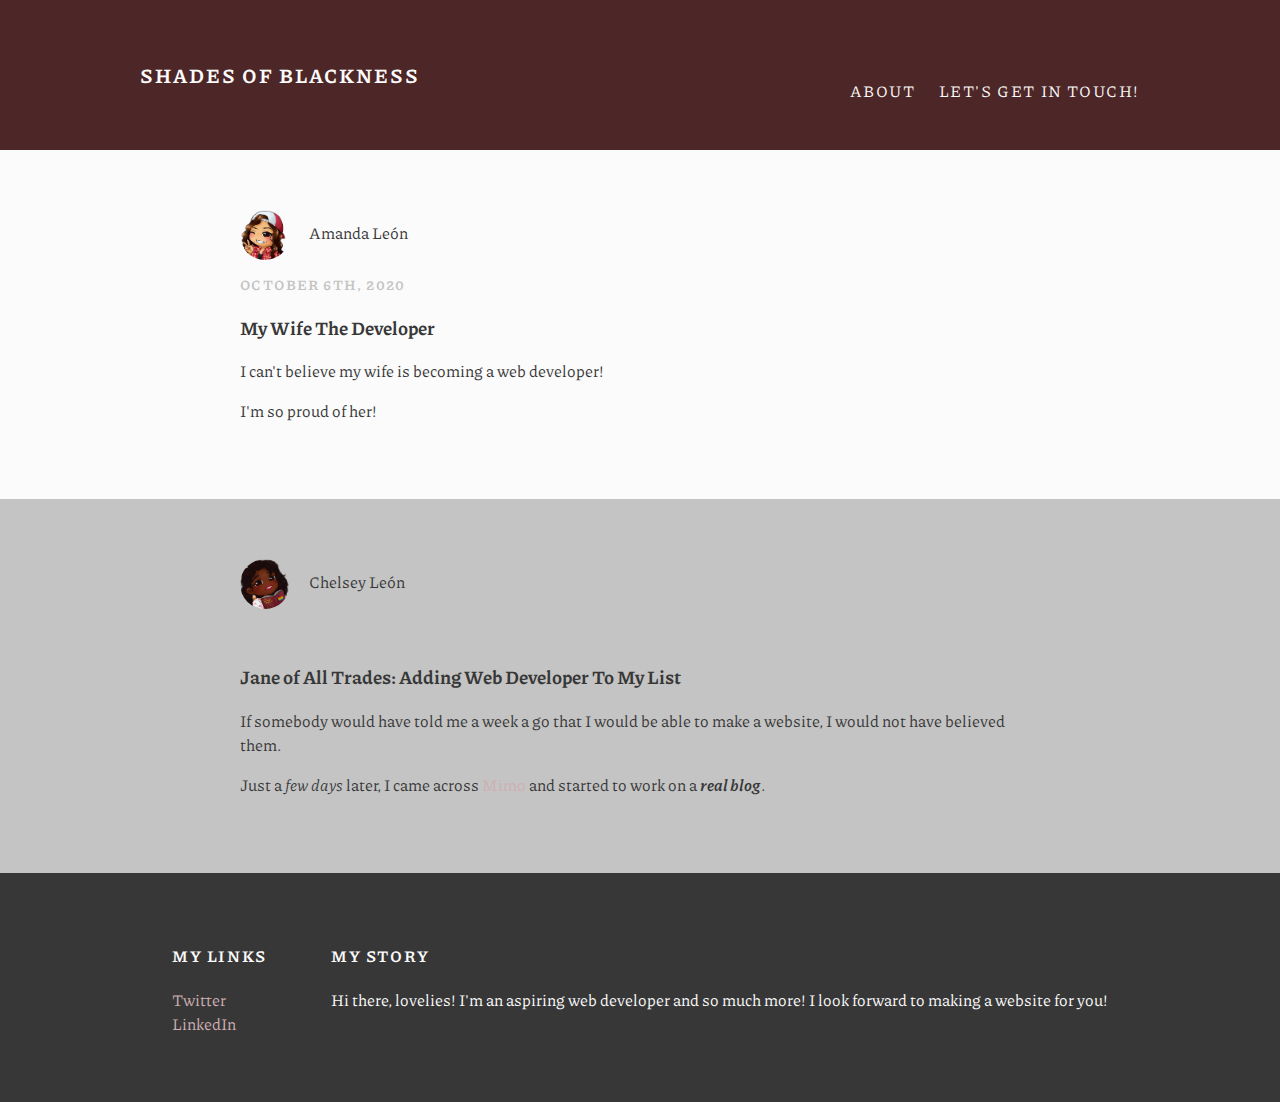
<file: index.html>
<!DOCTYPE html>
<html>
  <head>
    <title>Shades of Blackness</title>
    <link rel="stylesheet" type="text/css" href="style.css">
  </head>
  <body>
    <div id="header">
      <div class="header-container container">
        <a id="header-title" href="index.html">Shades of Blackness</a>
        <ul id="header-nav">
          <li><a href="about.html">About</a></li>
          <li><a href="mailto:chelseyleondevs@gmail.com?subject=Reaching Out...">Let's Get In Touch!</a></li>
        </ul>
      </div>
    </div>
    <div id="content">
      <div class="post-container">
        <div class="post">
          <div class="post-author">
            <img src="guest.PNG" alt="image of the author">
            <span>Amanda León</span>
          </div>
          <p class="post-date">October 6th, 2020</p>
          <h3 class="post-title">My Wife The Developer</h3>
          <div class="post-content">
            <p>I can't believe my wife is becoming a web developer!</p>
            <p>I'm so proud of her!</p>
          </div>
          </div>
          <div class="post-container">
        <div class="post">
          <div class="post-author">
            <img src="author-picture.PNG" alt="image of the author">
            <span>Chelsey León</span>
          </div>
          <p class="post-date">October 6th, 2020</p>
          <h3 class="post-title">Jane of All Trades: Adding Web Developer To My List</h3>
          <div class="post-content">
            <p>If somebody would have told me a week a go that I would be able to make a website, I would not have believed them.</p>
            <p> Just a <em>few days</em> later, I came across <a href="https://getmimo.com/">Mimo</a> and started to work on a <em><strong>real blog</strong></em>.</p>
          </div>
        </div>
      </div>
      </div>
    </div>
    <div id="footer">
      <div class="footer-container container">
        <div class="column">
          <h4>My Links</h4>
          <p>
          <a href="https://twitter.com/MrsChelseyJLeon">Twitter</a>
          <br>
          <a href="https://www.linkedin.com/in/chelseyjleon/">LinkedIn</a>
        </p>
        </div>
        <div class="column">
          <h4>My Story</h4>
          <p>Hi there, lovelies! I'm an aspiring web developer and so much more! I look forward to making a website for you!</p>
        </div>
      </div>
    </div>
  </body>
</html>
</file>
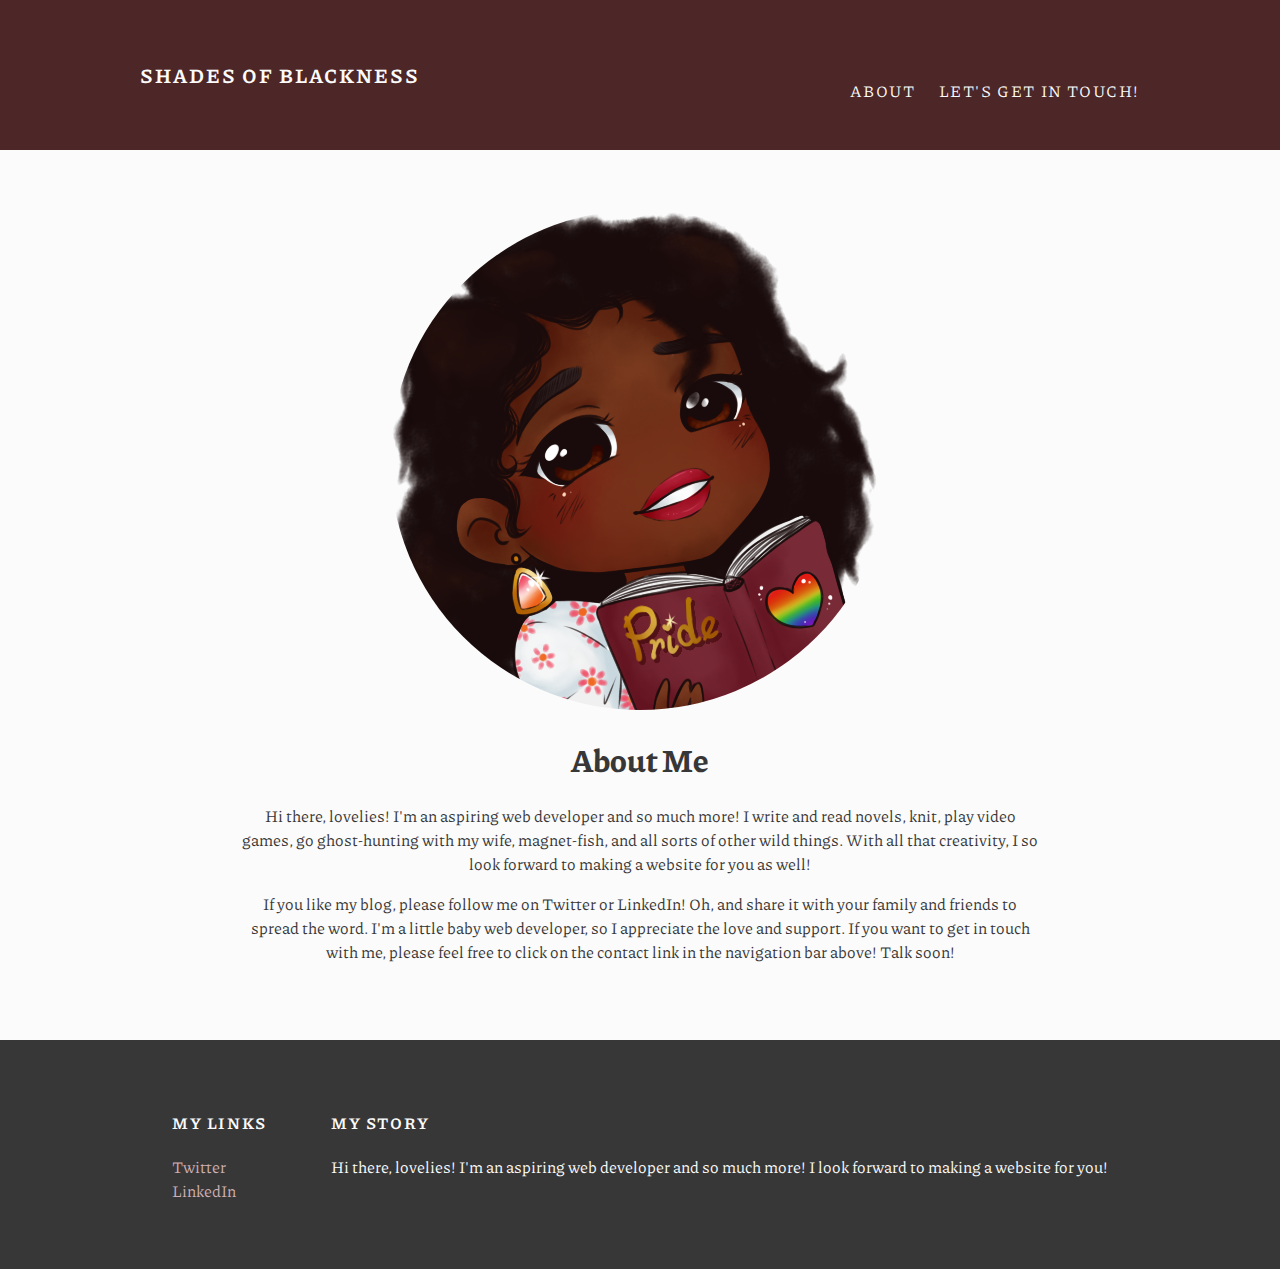
<file: about.html>
<!DOCTYPE html>
<html>
  <head>
    <title>Shades of Blackness</title>
    <link rel="stylesheet" type="text/css" href="style.css">
  </head>
  <body>
    <div id="header">
      <div class="header-container container">
        <a id="header-title" href="index.html">Shades of Blackness</a>
        <ul id="header-nav">
          <li><a href="about.html">About</a></li>
          <li><a href="mailto:chelseyleondevs@gmail.com?subject=Reaching Out...">Let's Get In Touch!</a></li>
        </ul>
      </div>
    </div>
    <div id="content">
      <div class="container">
        <div class="about">
          <div class="about-author">
            <img src="author-picture.PNG" alt="image of the author">
          </div>
          <h1 class="about-title">About Me</h1>
          <div class="about-content">
            <p>Hi there, lovelies! I'm an aspiring web developer and so much more! I write and read novels, knit, play video games, go ghost-hunting with my wife, magnet-fish, and all sorts of other wild things. With all that creativity, I so look forward to making a website for you as well! </p>
            <p>If you like my blog, please follow me on Twitter or LinkedIn! Oh, and share it with your family and friends to spread the word. I'm a little baby web developer, so I appreciate the love and support. If you want to get in touch with me, please feel free to click on the contact link in the navigation bar above! Talk soon!</p>
          </div>
        </div>
      </div>
    </div>
    <div id="footer">
      <div class="footer-container container">
        <div class="column">
          <h4>My Links</h4>
          <p>
          <a href="https://twitter.com/MrsChelseyJLeon">Twitter</a>
          <br>
          <a href="https://www.linkedin.com/in/chelseyjleon/">LinkedIn</a>
        </p>
        </div>
        <div class="column">
          <h4>My Story</h4>
          <p>Hi there, lovelies! I'm an aspiring web developer and so much more! I look forward to making a website for you!</p>
        </div>
      </div>
    </div>
  </body>
</html>
</file>
<file: style.css>
@import url('https://fonts.googleapis.com/css2?family=Piazzolla&display=swap');

.container {
  max-width: 1000px;
  margin: 0 auto;
}

body {
  background-color: #FBFBFB;
  color: #373737;
  margin: 0;
  font-family: 'Piazzolla', serif;
}

#header {
  background-color: #4D2627;
  height: 150px;
  line-height: 150px;
}

#header a {
  color: #FBFBFB;
  text-decoration: none;
  text-transform: uppercase;
  letter-spacing: 0.1em;
}

#header a:hover {
  color: #C8A69D;
}

#header-title {
  display: block;
  float: left;
  font-size: 20px;
  font-weight: bold;
}

#header-nav {
  display: block;
  float: right;
}

#header-nav li {
  display: inline;
  padding-left: 20px;
  margin-top: 0;
}

ul {
  list-style-type: none;
}

#footer {
  background-color: #373737;
  padding: 50px 0;
}

.footer-container {
  display: flex;
  justify-content: space-around;
}

#footer h4 {
  color: #FBFBFB;
  text-transform: uppercase;
  letter-spacing: 0.1em;
}

#footer p {
  color: #FBFBFB;
}

a {
  color: #CEAFB3;
  text-decoration: none;
}

a:hover {
  color: #35191A;
}

.post {
  max-width: 800px;
  margin: 0 auto;
  padding: 60px 0;
}

.post-author img {
  width: 50px;
  height: 50px;
  vertical-align: middle;
}

.post-author span {
  margin-left: 16px;
}

.post-date {
  color: #C4C4C4;
  font-size: 14px;
  font-weight: bold;
  text-transform: uppercase;
  letter-spacing: 0.1em;
}

h1, h2, h3, h4 {
  color: #00000;
}

p {
  line-height: 1.5;
}

.post, .about {
  max-width: 800px;
  margin: 0 auto;
  padding: 60px 0;
}

.about {
  text-align: center;
}

.post-author img, .about-author img {
  border-radius: 50%;
}

.post-container:nth-child(even) {
  background-color: #C4C4C4;
}
</file>
